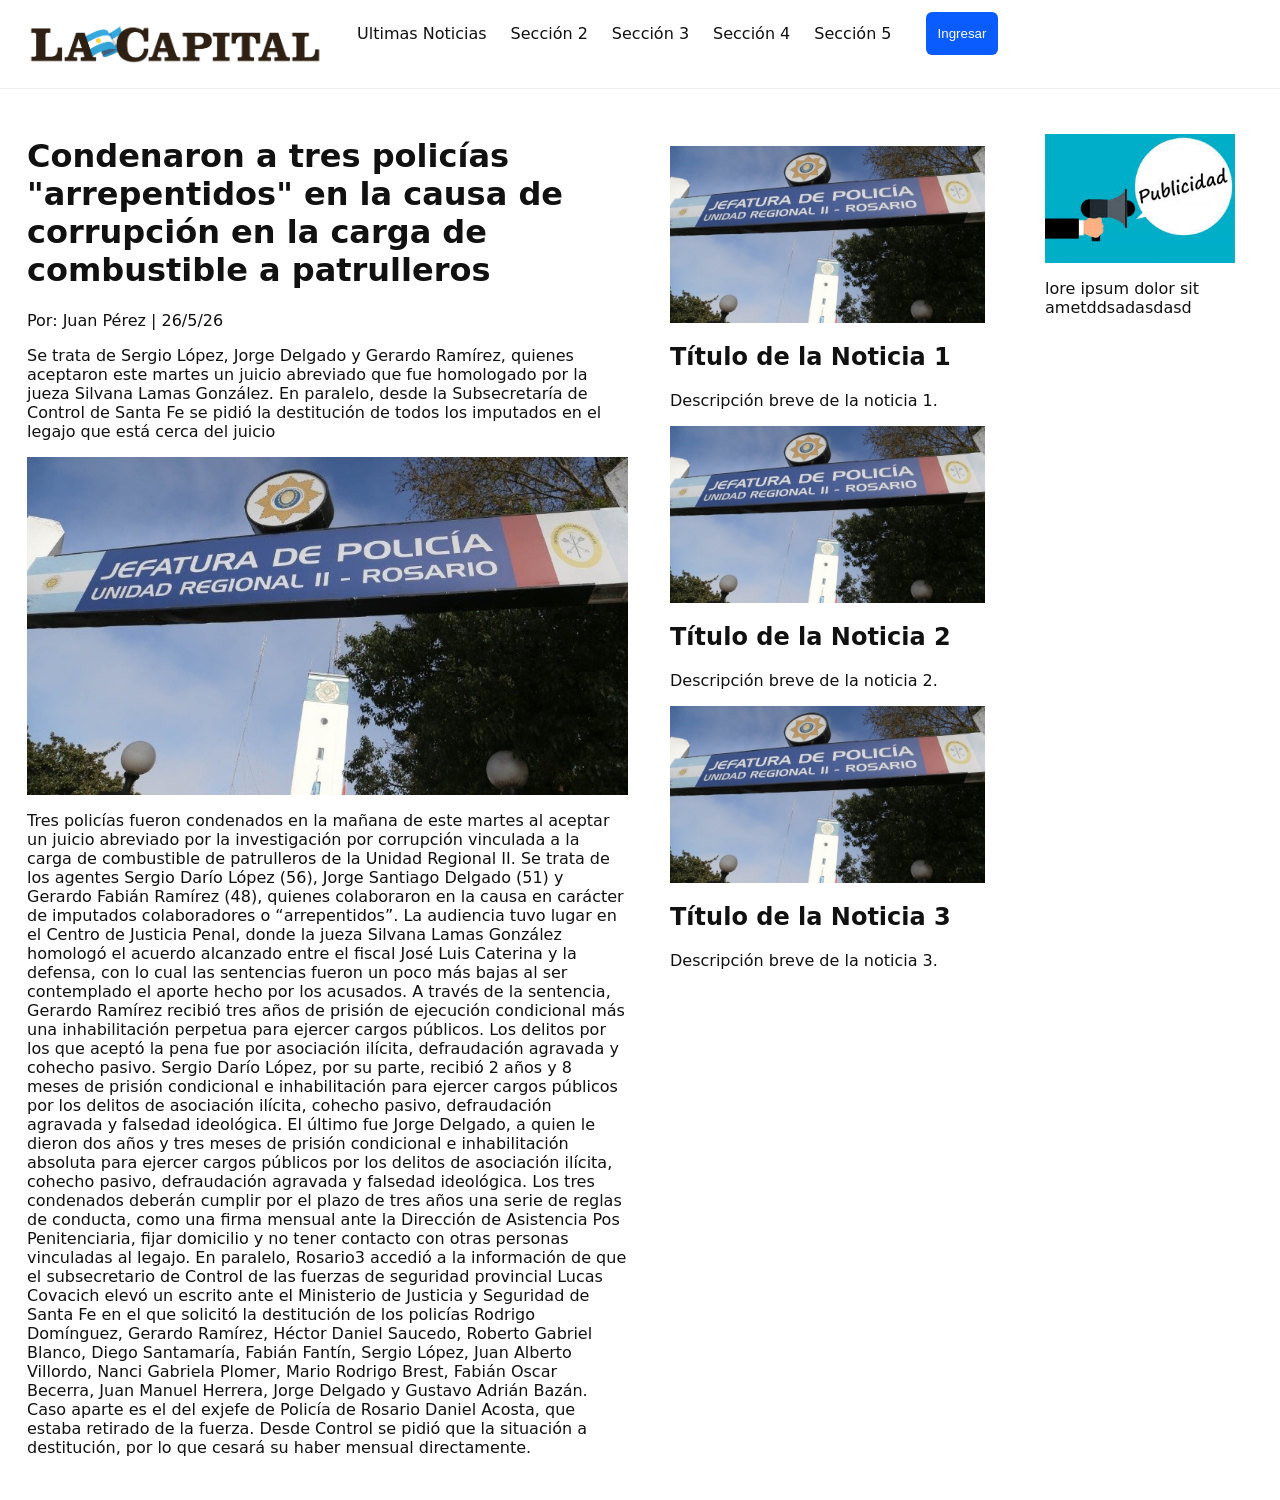
<file: index.html>
<!DOCTYPE html>
<html lang="en">
<head>
    <meta charset="UTF-8">
    <meta name="viewport" content="width=device-width, initial-scale=1.0">
     <link rel="stylesheet" href="./assets/css/noti.css">
    <title>Document</title>
</head>
<body>
    <header>
        <nav class="site-nav">
            <div class="nav-bar">
                <input type="checkbox" id="nav-toggle" class="nav-toggle" aria-label="Abrir menú">
                <div class="brand">
                    <label for="nav-toggle" class="burguer" aria-hidden="false">
                        <span></span>
                        <span></span>
                        <span></span>
                    </label>
                    <img src="./assets/img/lacap.png" alt="Logo">
                </div>
                <div class="nav-links">
                <ul class="">
                    <li><a href="#">Ultimas Noticias</a></li>
                    <li><a href="#">Sección 2</a></li>
                    <li><a href="#">Sección 3</a></li>
                    <li><a href="#">Sección 4</a></li>
                    <li><a href="#">Sección 5</a></li>
                </ul>
                <button class="login">Ingresar</button>

                </div>

            </div>
        </nav>
    </header>
    <main>
        <div class="publicidad">
            <img src="./assets/img/publi.jpg" alt="Publicidad">
            <p>lore ipsum dolor sit ametddsadasdasd</p>
        </div>
     
        <div class="first-container">
            <h1>Condenaron a tres policías "arrepentidos" en la causa de corrupción en la carga de combustible a patrulleros</h1>
            <p>Por: Juan Pérez | 26/5/26</p>
            <p>Se trata de Sergio López, Jorge Delgado y Gerardo Ramírez, quienes aceptaron este martes un juicio abreviado que fue homologado por la jueza Silvana Lamas González. En paralelo, desde la Subsecretaría de Control de Santa Fe se pidió la destitución de todos los imputados en el legajo que está cerca del juicio</p>
            <img src="./assets/img/noti1.jpg" alt="Noticia 1">
            <p>
                Tres policías fueron condenados en la mañana de este martes al aceptar un juicio abreviado por la investigación por corrupción vinculada a la carga de combustible de patrulleros de la Unidad Regional II. Se trata de los agentes Sergio Darío López (56), Jorge Santiago Delgado (51) y Gerardo Fabián Ramírez (48), quienes colaboraron en la causa en carácter de imputados colaboradores o “arrepentidos”.

La audiencia tuvo lugar en el Centro de Justicia Penal, donde la jueza Silvana Lamas González homologó el acuerdo alcanzado entre el fiscal José Luis Caterina y la defensa, con lo cual las sentencias fueron un poco más bajas al ser contemplado el aporte hecho por los acusados.

A través de la sentencia, Gerardo Ramírez recibió tres años de prisión de ejecución condicional más una inhabilitación perpetua para ejercer cargos públicos. Los delitos por los que aceptó la pena fue por asociación ilícita, defraudación agravada y cohecho pasivo.

Sergio Darío López, por su parte, recibió 2 años y 8 meses de prisión condicional e inhabilitación para ejercer cargos públicos por los delitos de asociación ilícita, cohecho pasivo, defraudación agravada y falsedad ideológica.

El último fue Jorge Delgado, a quien le dieron dos años y tres meses de prisión condicional e inhabilitación absoluta para ejercer cargos públicos por los delitos de asociación ilícita, cohecho pasivo, defraudación agravada y falsedad ideológica.

Los tres condenados deberán cumplir por el plazo de tres años una serie de reglas de conducta, como una firma mensual ante la Dirección de Asistencia Pos Penitenciaria, fijar domicilio y no tener contacto con otras personas vinculadas al legajo.

En paralelo, Rosario3 accedió a la información de que el subsecretario de Control de las fuerzas de seguridad provincial Lucas Covacich elevó un escrito ante el Ministerio de Justicia y Seguridad de Santa Fe en el que solicitó la destitución de los policías Rodrigo Domínguez, Gerardo Ramírez, Héctor Daniel Saucedo, Roberto Gabriel Blanco, Diego Santamaría, Fabián Fantín, Sergio López, Juan Alberto Villordo, Nanci Gabriela Plomer, Mario Rodrigo Brest, Fabián Oscar Becerra, Juan Manuel Herrera, Jorge Delgado y Gustavo Adrián Bazán.

Caso aparte es el del exjefe de Policía de Rosario Daniel Acosta, que estaba retirado de la fuerza. Desde Control se pidió que la situación a destitución, por lo que cesará su haber mensual directamente.
            </p>
        </div>
        <div class="second-container">
            <div class="card">
                <img src="./assets/img/noti1.jpg" alt="Noticia 1">
                <h2>Título de la Noticia 1</h2>
                <p>Descripción breve de la noticia 1.</p>
            </div>
            <div class="card">
                <img src="./assets/img/noti1.jpg" alt="Noticia 2">
                <h2>Título de la Noticia 2</h2>
                <p>Descripción breve de la noticia 2.</p>
            </div>
            <div class="card">
                <img src="./assets/img/noti1.jpg" alt="Noticia 3">
                <h2>Título de la Noticia 3</h2>
                <p>Descripción breve de la noticia 3.</p>
            </div>
        </div>



    </main>     

</body>
</html>
</file>
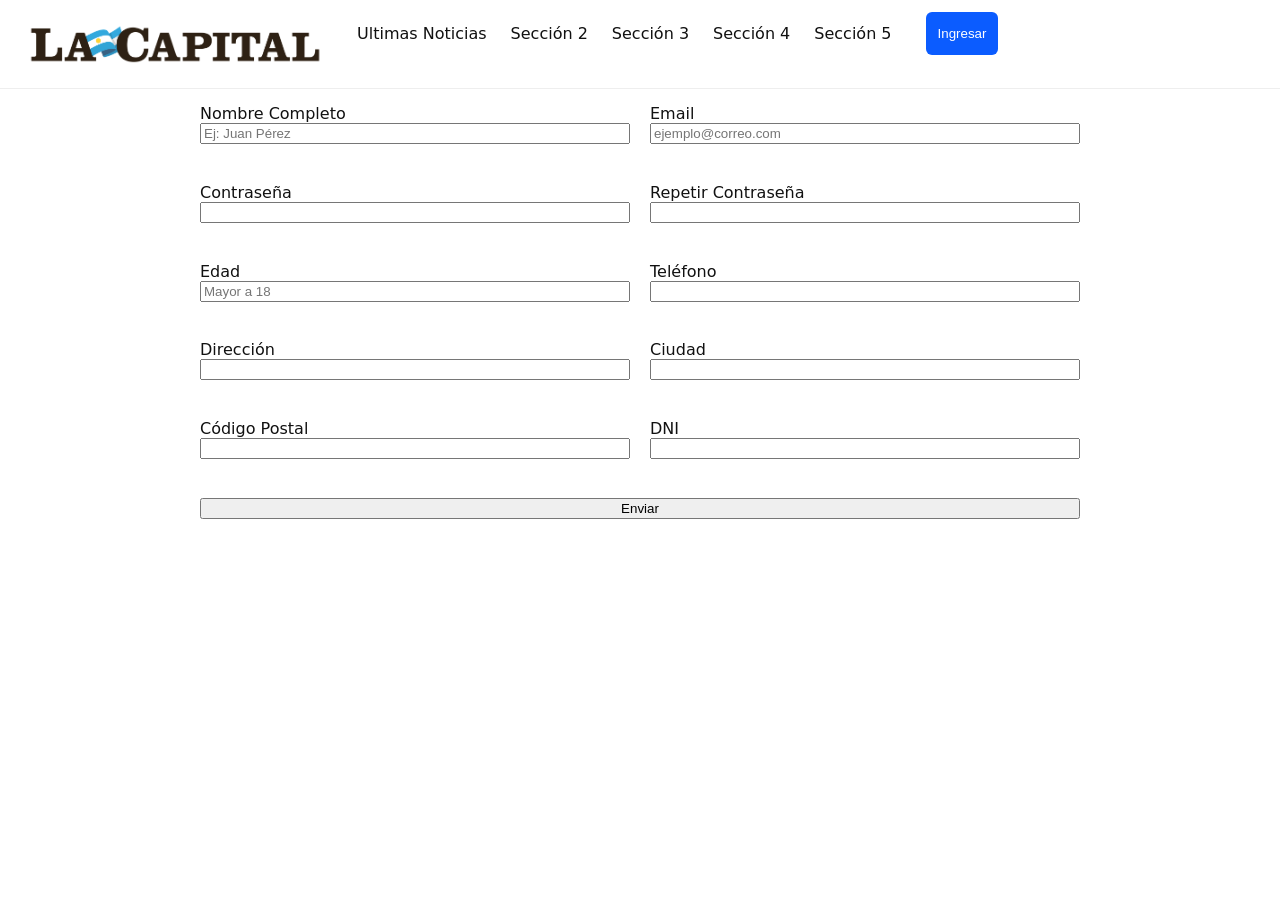
<file: suscripcion.html>
<!DOCTYPE html>
<html lang="es">
<head>
    <meta charset="UTF-8">
    <meta name="viewport" content="width=device-width, initial-scale=1.0">
    <link rel="stylesheet" href="./assets/css/noti.css">
    <link rel="stylesheet" href="./assets/css/suscripcion.css">
    <title>Suscripción - Diario Online</title>
</head>
<body>
    <header>
        <nav class="site-nav">
            <div class="nav-bar">
                <input type="checkbox" id="nav-toggle" class="nav-toggle" aria-label="Abrir menú">
                <div class="brand">
                    <label for="nav-toggle" class="burguer" aria-hidden="false">
                        <span></span>
                        <span></span>
                        <span></span>
                    </label>
                    <img src="./assets/img/lacap.png" alt="Logo">
                </div>
                <div class="nav-links">
                    <ul class="">
                        <li><a href="index.html">Ultimas Noticias</a></li>
                        <li><a href="#">Sección 2</a></li>
                        <li><a href="#">Sección 3</a></li>
                        <li><a href="#">Sección 4</a></li>
                        <li><a href="#">Sección 5</a></li>
                    </ul>
                    <button class="login">Ingresar</button>
                </div>
            </div>
        </nav>
    </header>

    <main>

        
        <form id="formulario-suscripcion">
            <div class="form-grid">
                <div class="form-group">
                    <label for="nombre">Nombre Completo</label>
                    <input type="text" id="nombre" placeholder="Ej: Juan Pérez">
                    <p class="error-msg" id="error-nombre"></p>
                </div>
                <div class="form-group">
                    <label for="email">Email</label>
                    <input type="email" id="email" placeholder="ejemplo@correo.com">
                    <p class="error-msg" id="error-email"></p>
                </div>
                <div class="form-group">
                    <label for="password">Contraseña</label>
                    <input type="password" id="password">
                    <p class="error-msg" id="error-password"></p>
                </div>
                <div class="form-group">
                    <label for="repeat-password">Repetir Contraseña</label>
                    <input type="password" id="repeat-password">
                    <p class="error-msg" id="error-repeat-password"></p>
                </div>
                <div class="form-group">
                    <label for="edad">Edad</label>
                    <input type="number" id="edad" placeholder="Mayor a 18">
                    <p class="error-msg" id="error-edad"></p>
                </div>
                <div class="form-group">
                    <label for="telefono">Teléfono</label>
                    <input type="text" id="telefono">
                    <p class="error-msg" id="error-telefono"></p>
                </div>
                <div class="form-group">
                    <label for="direccion">Dirección</label>
                    <input type="text" id="direccion">
                    <p class="error-msg" id="error-direccion"></p>
                </div>
                <div class="form-group">
                    <label for="ciudad">Ciudad</label>
                    <input type="text" id="ciudad">
                    <p class="error-msg" id="error-ciudad"></p>
                </div>
                <div class="form-group">
                    <label for="cp">Código Postal</label>
                    <input type="text" id="cp">
                    <p class="error-msg" id="error-cp"></p>
                </div>
                <div class="form-group">
                    <label for="dni">DNI</label>
                    <input type="text" id="dni">
                    <p class="error-msg" id="error-dni"></p>
                </div>
                
                <div class="form-group full-width btn-container">
                    <button type="submit" id="btn-enviar">Enviar</button>
                </div>
            </div>
        </form>
    </main>

    <script src="./assets/js/suscripcion.js"></script>
</body>
</html>
</file>
<file: assets/css/noti.css>
:root {
    --bg: #ffffff;
    --accent: #0b5cff;
    --text: #111;
}

* {
    box-sizing: border-box;
}

body {
    font-family: system-ui, Segoe UI, Arial, sans-serif;
    margin: 0;
    background: var(--bg);
    color: var(--text);
}
main{
    padding: 15px!important;
    display: flex;
    flex-direction: column;
    align-items: center;

}

img {
    max-width: 100%;
    height: auto;
    display: block;
    margin: 12px 0;
}

.site-nav {
    border-bottom: 1px solid #eee;
}

.nav-bar {
    display: flex;
    align-items: center;
    flex-direction: column;
    padding: 12px 16px;
    gap: 12px;        
}
.publicidad {
    padding: 30px;
    margin-bottom: 24px;
    order: 3;
}

.publicidad img {
    height: 10vh;
    margin: 0 auto;
    height: auto;
}
.brand {
    display: flex;
    align-items: center;
    gap: 12px;
}

.brand img {
    height: 40px;
    width: auto;
    display: block;
}

.burguer {
    background: red;
    display: inline-flex;
    flex-direction: column;
    justify-content: space-between;
    padding: 6px;
    width: 30px;
    height: 25px;
    background: none;
    border: 0;
    cursor: pointer;
}

.burguer span {
    display: block;
    height: 3px;
    background: #111;
    border-radius: 2px;
}

.nav-links ul {
        display: flex;
    flex-direction: column;
    list-style: none;
    padding: 0;
    gap: 18px;
    align-items: start;
    margin: 0;
    padding: 0;
}

.nav-links li a {
    color: var(--text);
    text-decoration: none;
    padding: 8px 6px;
    border-radius: 4px;
}

.nav-links li a:hover {
    background: #f2f6ff;
    color: var(--accent);
}

.login {
    background: var(--accent);
    color: white;
    border: none;
    padding: 8px 12px;
    border-radius: 6px;
    cursor: pointer;
}

.nav-toggle  {
    width: 0;
    height: 0;
    opacity: 0;
    margin: 0;
    padding: 0;
    border: 0;
}



    .burguer {
        display: inline-flex;
    }

    .nav-links {
        display: none;
    }
    .nav-toggle:checked ~ .nav-links {
        display: flex;
        flex-direction: column;
        width: 100%;
    }

@media (min-width: 1025px) {
    main{
    padding: 15px!important;
    display: flex;
    flex-direction: row ;
    justify-content: start;
    align-items: start;
    }

.burguer {
        display: none;
    }
.publicidad {
    width: 20%;
    order :none
}
.first-container{
    width: 50%;
    padding: 12px;
}
.second-container{
    width: 30%;
    padding: 30px;
}
.nav-links{
    display: flex;
    flex-direction: row ;
    gap: 12px;
    height: 100%;
}
.nav-bar {
    display: flex;
    flex-direction: row;
    align-items: start;
    padding: 12px 16px;
    gap: 12px;
}

.nav-bar ul{
    display: flex;
    flex-direction: row;
    align-items: start;
    padding: 12px 16px;
    gap: 12px;
}
}
</file>
<file: assets/css/suscripcion.css>
#formulario-suscripcion {
    width: 100%;
    max-width: 900px;
    margin: 0 auto;
}
.form-grid {
    display: grid;
    grid-template-columns: 1fr 1fr;
    width: 100%;
}

.form-group {
    display: flex;
    flex-direction: column;
    width: 100%;
    padding: 0px 10px;
}

.full-width {
    grid-column: 1 / -1;
}
.error-msg {
    color: red;
    font-size: 0.9em;
    height: 10px;
    font-size: 0.9em; 
}
@media (max-width: 768px) {
    .form-grid {
        grid-template-columns: 1fr;
    }
}
</file>
